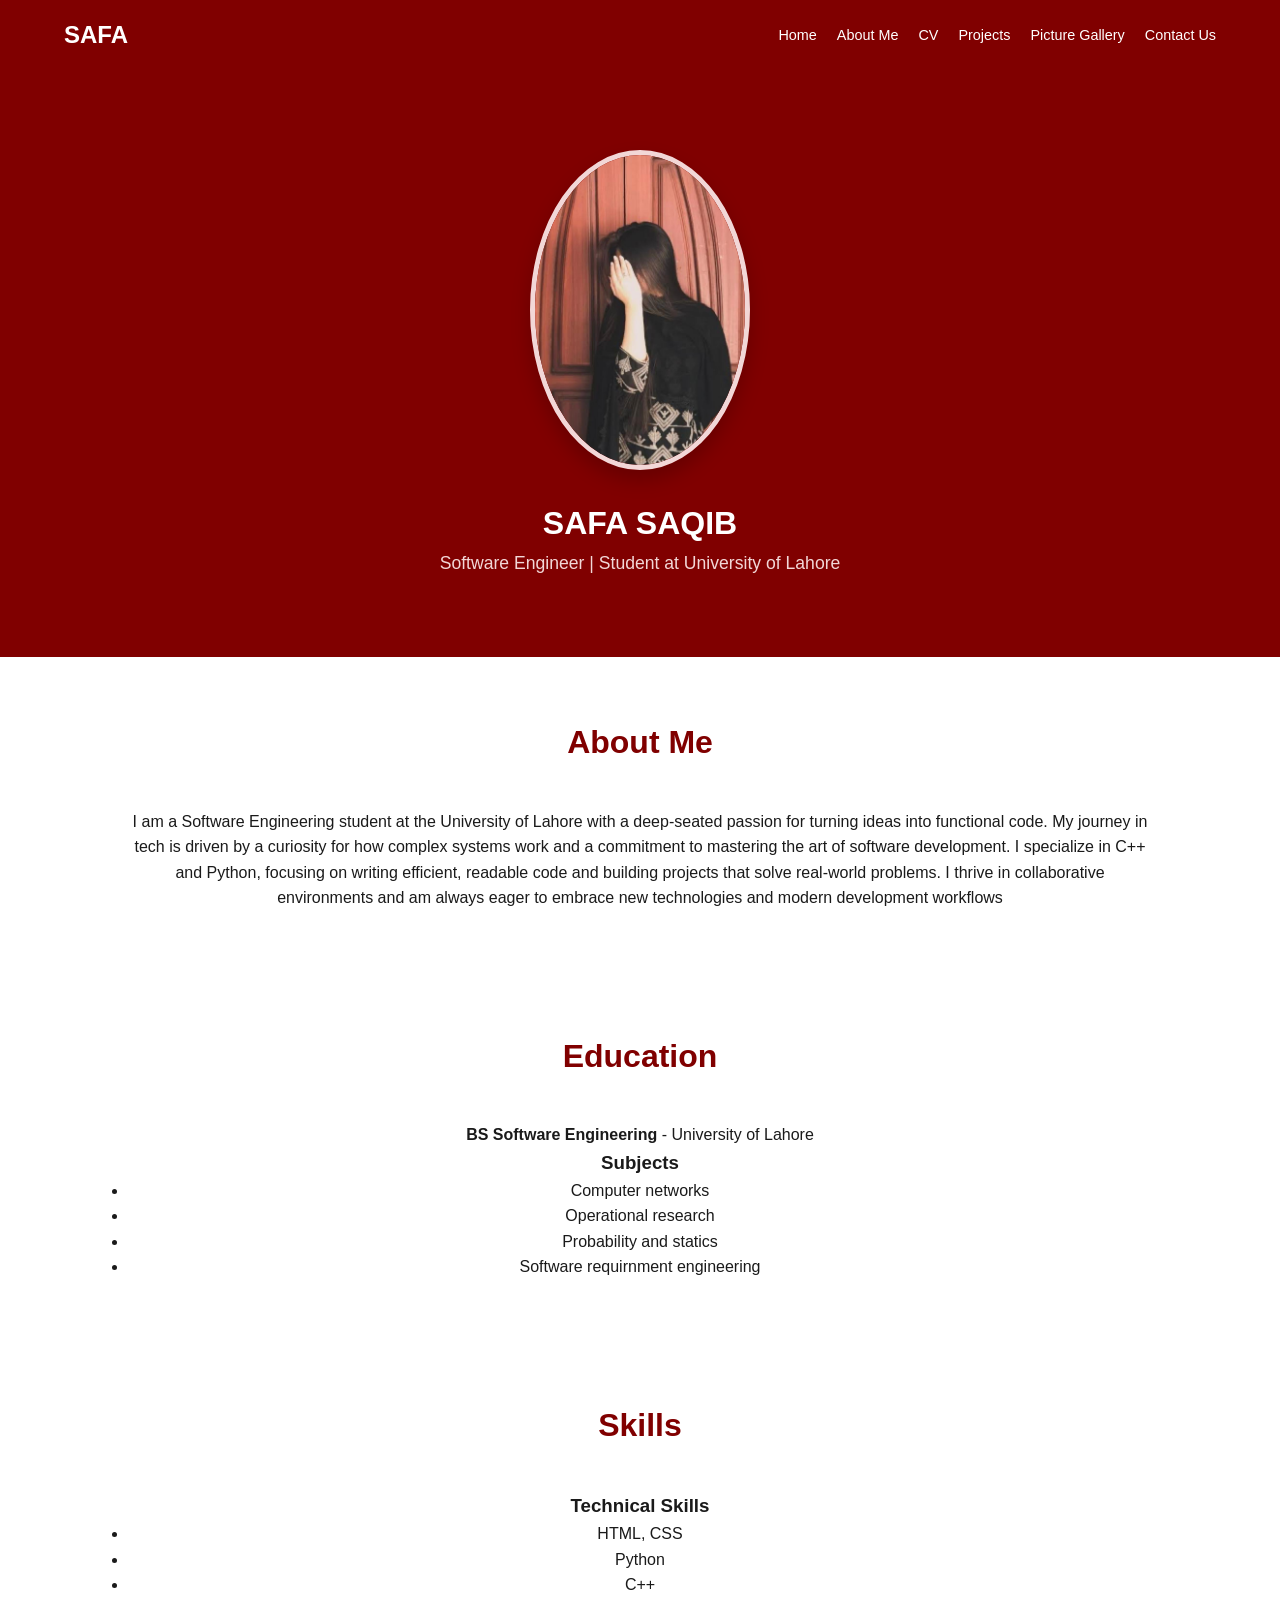
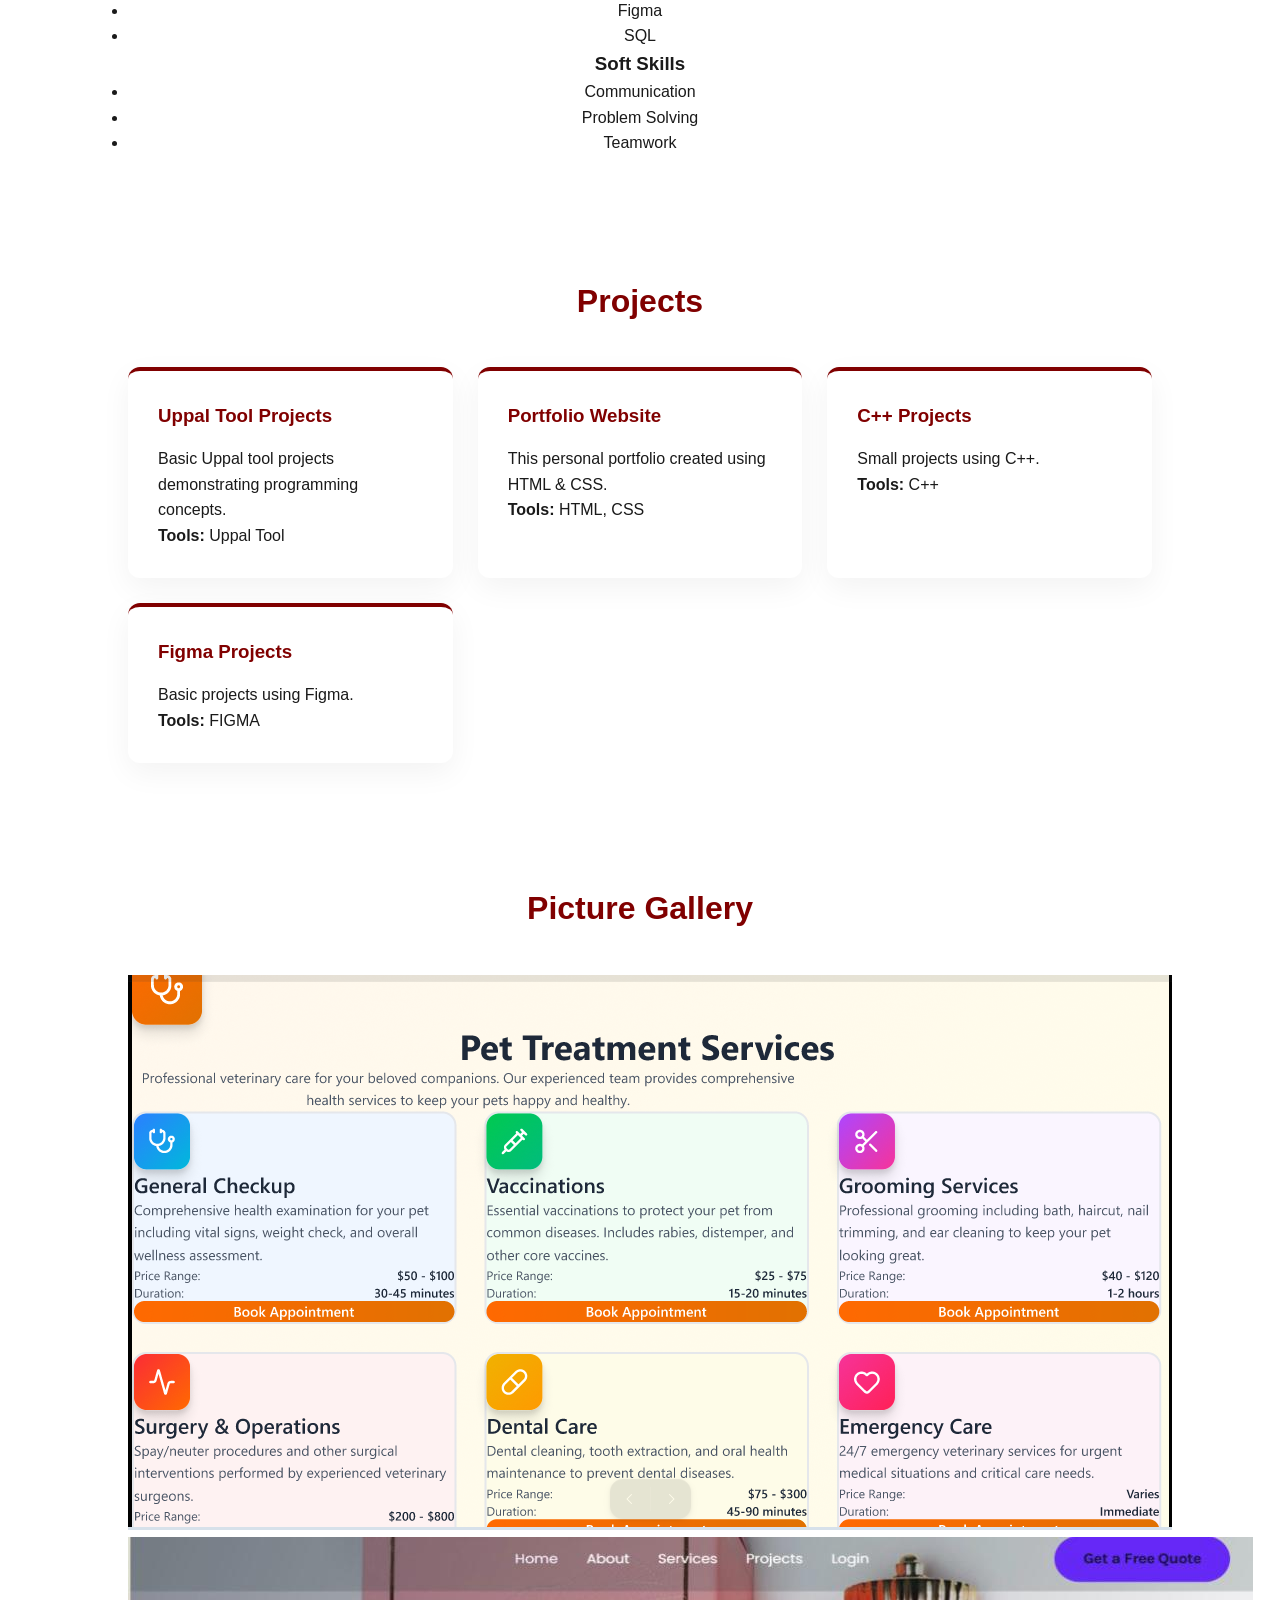
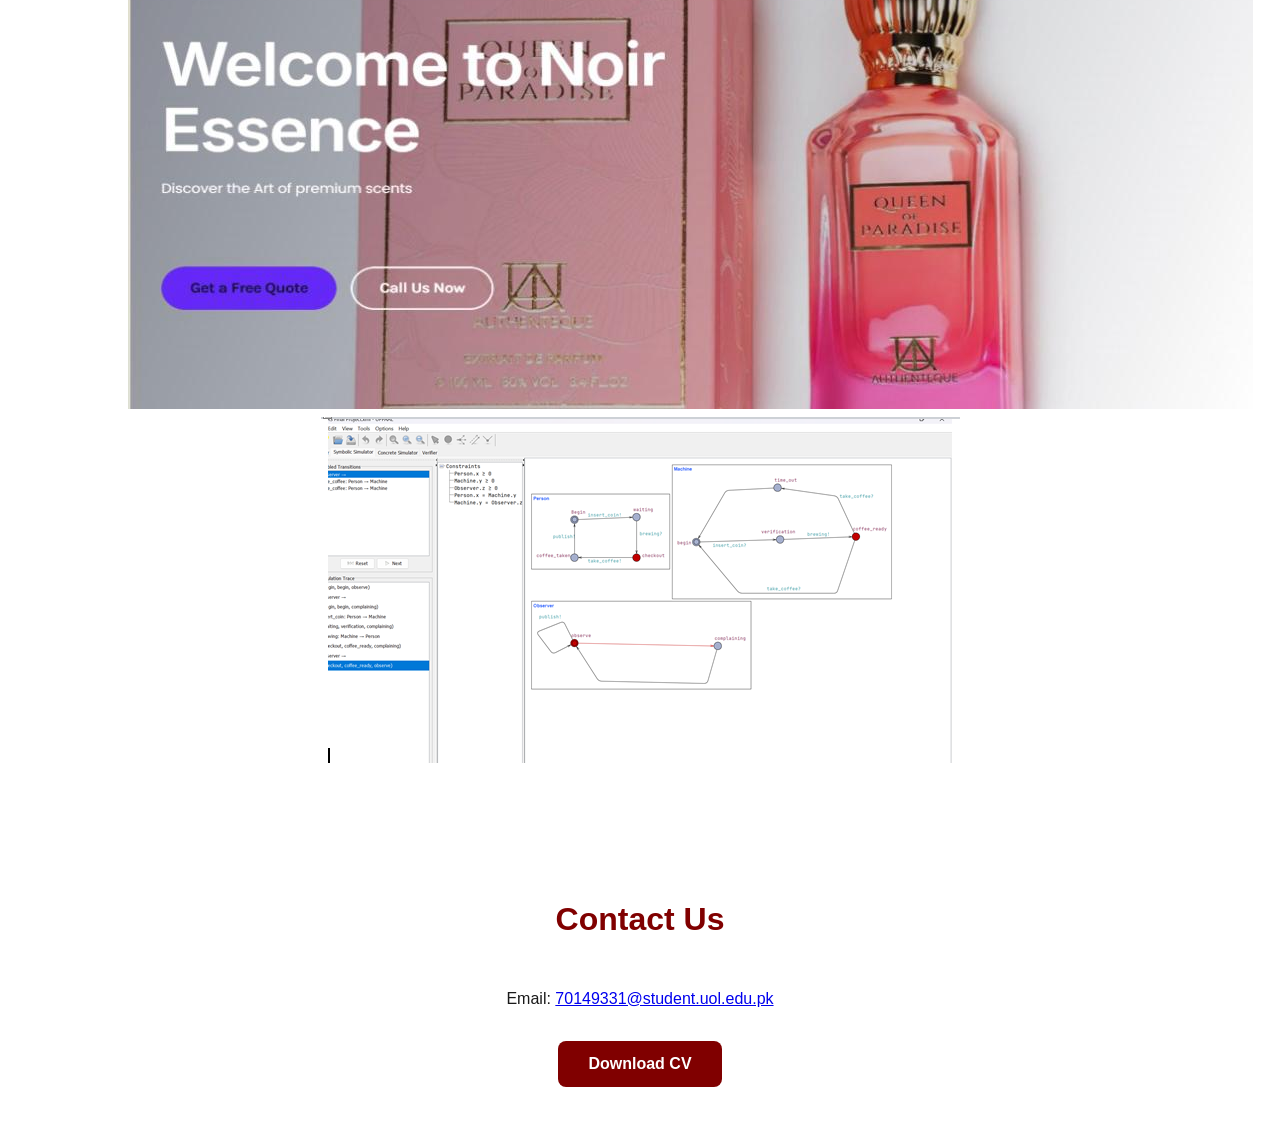
<file: INDEX.HTML>
<!DOCTYPE html>
<html lang="en">
<head>
    <meta charset="UTF-8">
    <meta name="viewport" content="width=device-width, initial-scale=1.0">
    <title>SAFA SAQIB | Portfolio</title>
    <link rel="stylesheet" href="Untitled-2.css">
</head>
<body>

    <nav class="navbar">
        <div class="logo">SAFA</div>
        <ul class="nav-links">
            <li><a href="#">Home</a></li>
            <li><a href="#">About Me</a></li>
            <li><a href="#">CV</a></li>
            <li><a href="#">Projects</a></li>
            <li><a href="#">Picture Gallery</a></li>
            <li><a href="#">Contact Us</a></li>
        </ul>
    </nav>

    <header class="hero">
        <div class="profile-container">
            <img src="profile pic.jpeg" alt="safa saqib" class="profile-img">
        </div>
        <h1>SAFA SAQIB</h1>
        <p class="subtitle"> Software Engineer | Student at University of Lahore</p>
    </header>

    <section class="section about">
        <h2>About Me</h2>
        <p>I am a Software Engineering student at the University of Lahore with a deep-seated passion for turning ideas into functional code. My journey in tech is driven by a curiosity for how complex systems work and a commitment to mastering the art of software development. I specialize in C++ and Python, focusing on writing efficient, readable code and building projects that solve real-world problems. I thrive in collaborative environments and am always eager to embrace new technologies and modern development workflows</p>
    </section>

    <section class="section education">
        <h2>Education</h2>
        <div class="edu-item">
            <strong>BS Software Engineering</strong> - University of Lahore<br>
          
        </div>
        <h3>Subjects</h3>
        <ul class="list-centered">
            <li>Computer networks</li>
            <li>Operational research</li>
            <li>Probability and statics</li>
            <li>Software requirnment engineering</li>
        </ul>
    </section>

    <section class="section skills">
        <h2>Skills</h2>
        <div class="skills-grid">
            <div class="skill-col">
                <h3>Technical Skills</h3>
                <ul>
                    <li>HTML, CSS</li>
                    <li>Python</li>
                    <li>C++ </li>
                    <li>Figma</li>
                    <li>SQL</li>
                </ul>
            </div>
            <div class="skill-col">
                <h3>Soft Skills</h3>
                <ul>
                    <li>Communication</li>
                    <li>Problem Solving</li>
                    <li>Teamwork</li>
                </ul>
            </div>
        </div>
    </section>

    <section class="section projects">
    <h2>Projects</h2>
    <div class="project-cards">
        
        <div class="card">
            <div class="card-content">
                <h3>Uppal Tool Projects</h3>
                <p>Basic Uppal tool projects demonstrating programming concepts.</p>
                <p><strong>Tools:</strong> Uppal Tool</p>
            </div>
        </div>

        <div class="card">
            <div class="card-content">
                <h3>Portfolio Website</h3>
                <p>This personal portfolio created using HTML & CSS.</p>
                <p><strong>Tools:</strong> HTML, CSS</p>
            </div>
        </div>

        <div class="card">
            <div class="card-content">
                <h3>C++ Projects</h3>
                <p>Small projects using C++.</p>
                <p><strong>Tools:</strong> C++</p>
            </div>
        </div>

        <div class="card">
            <div class="card-content">
                <h3>Figma Projects</h3>
                <p>Basic projects using Figma.</p>
                <p><strong>Tools:</strong> FIGMA</p>
            </div>
        </div>

    </div> </section>
    <section class="section gallery">
    <h2>Picture Gallery</h2>
    <div class="gallery-container">
        <div class="gallery-item">
            <img src="FIGMA.PNG" alt="Project Screenshot 1">
        </div>
        <div class="gallery-item">
            <img src="PERFUME.jpeg" alt="Project Screenshot 2">
        </div>
        <div class="gallery-item">
            <img src="uppal tool.PNG" alt="Project Screenshot 3">
        </div>
    </div>
</section>

    <footer class="section contact">
        <h2>Contact Us</h2>
        <p>Email: <a href="mailto:70149331@student.uol.edu.pk">70149331@student.uol.edu.pk</a></p>
        
        <button class="cv-btn">Download CV</button>
    </footer>

</body>
</html>
</file>
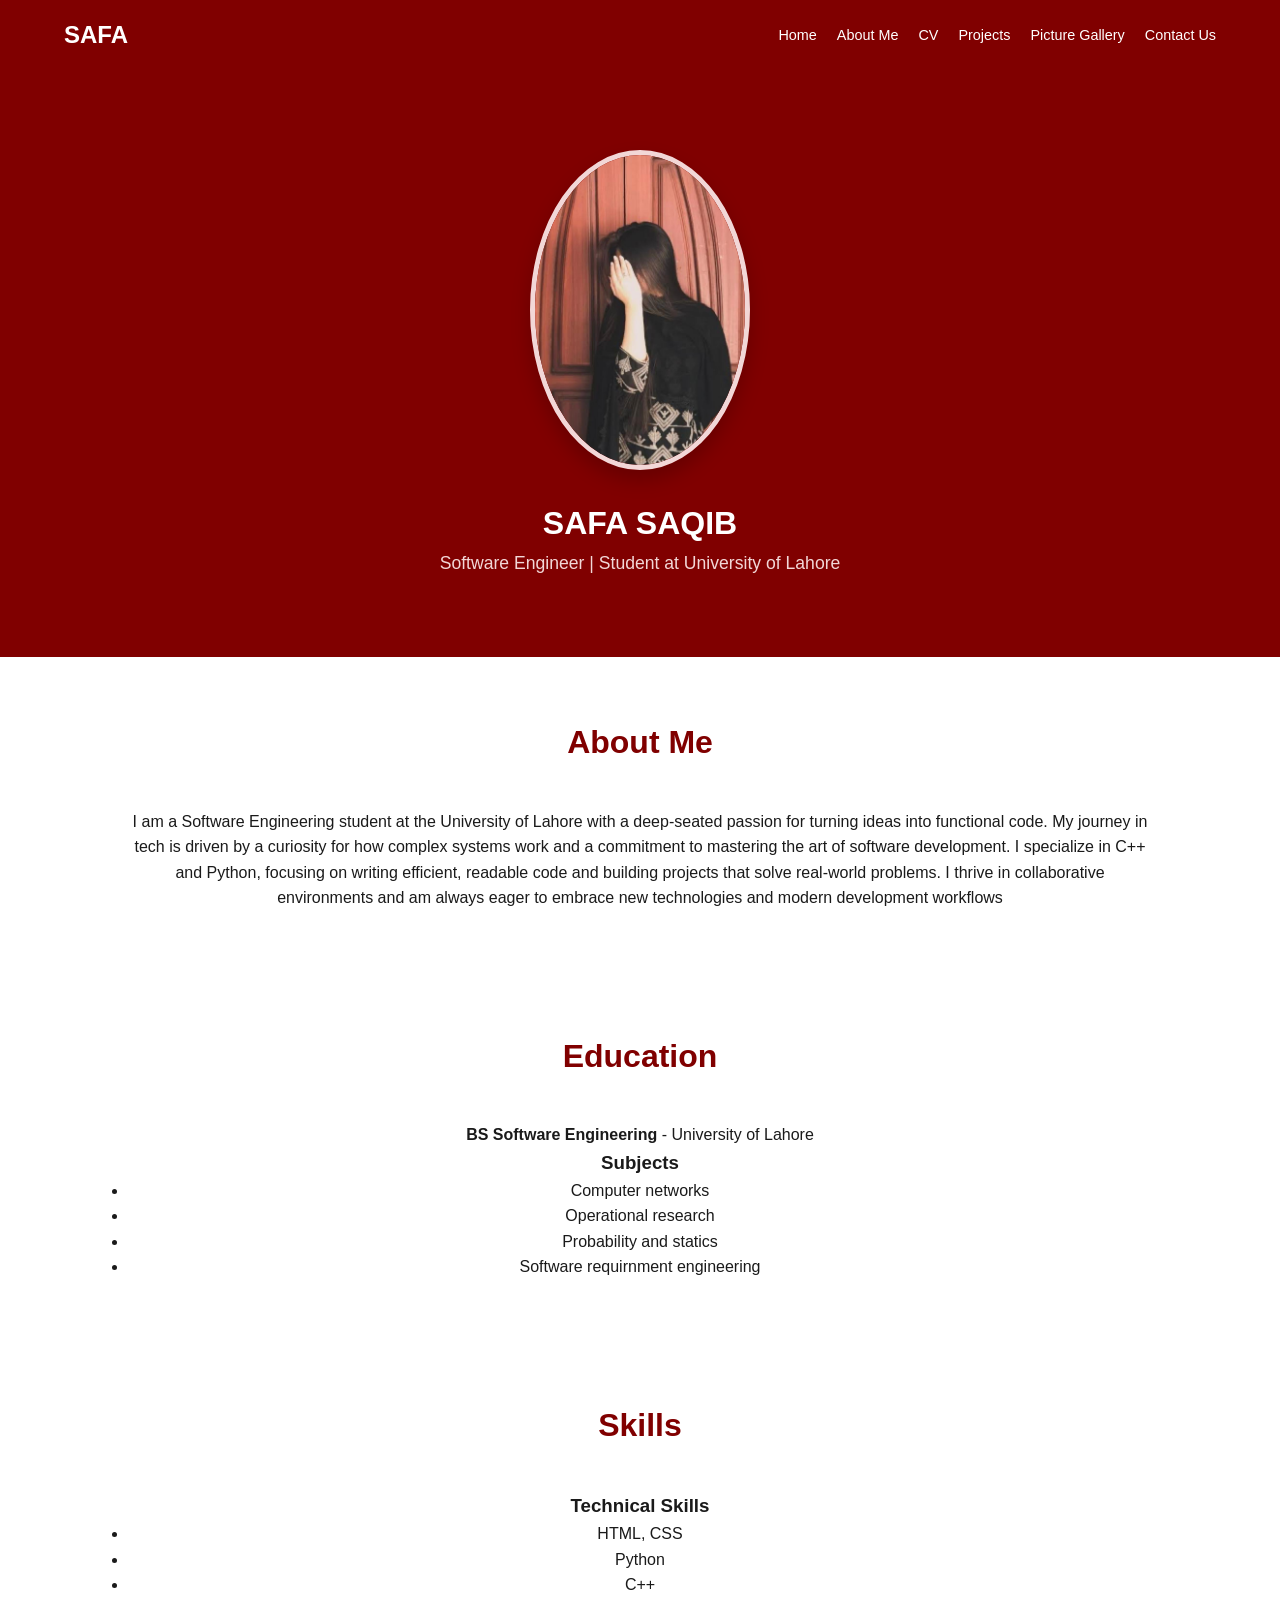
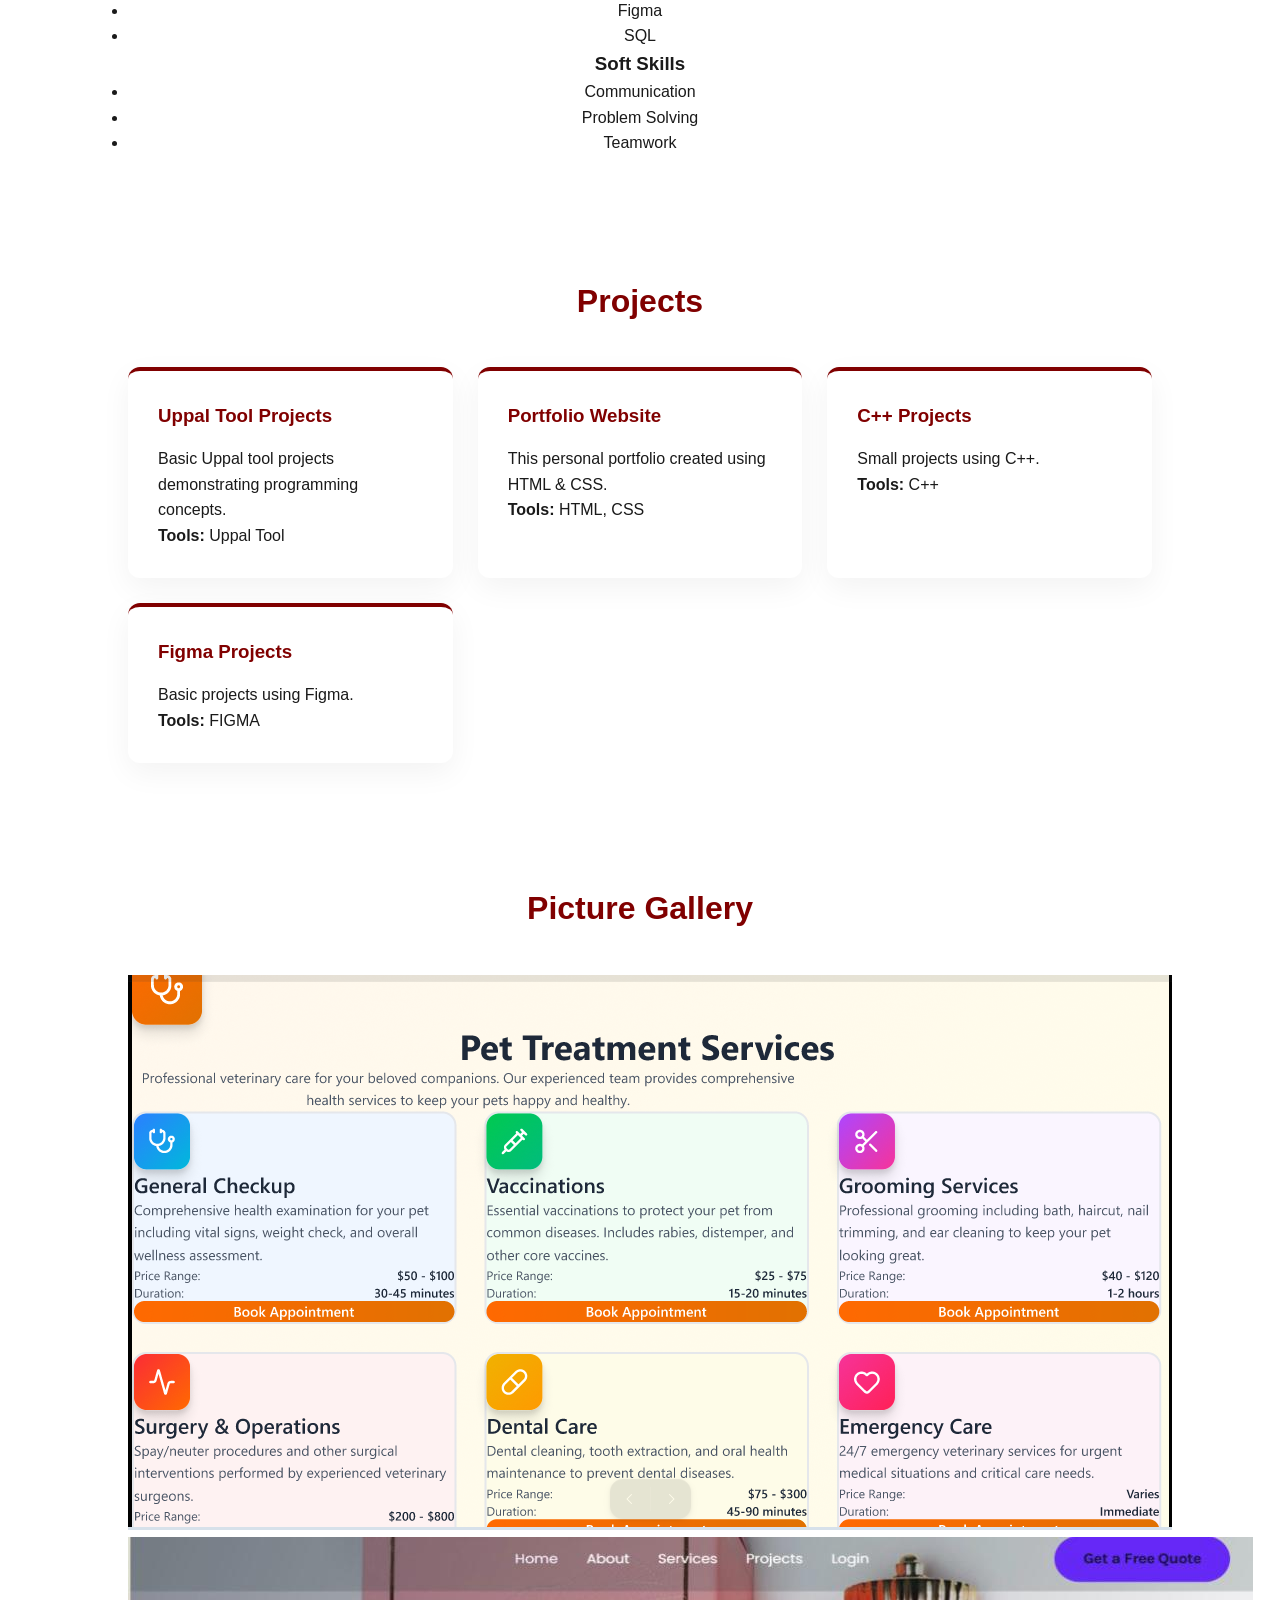
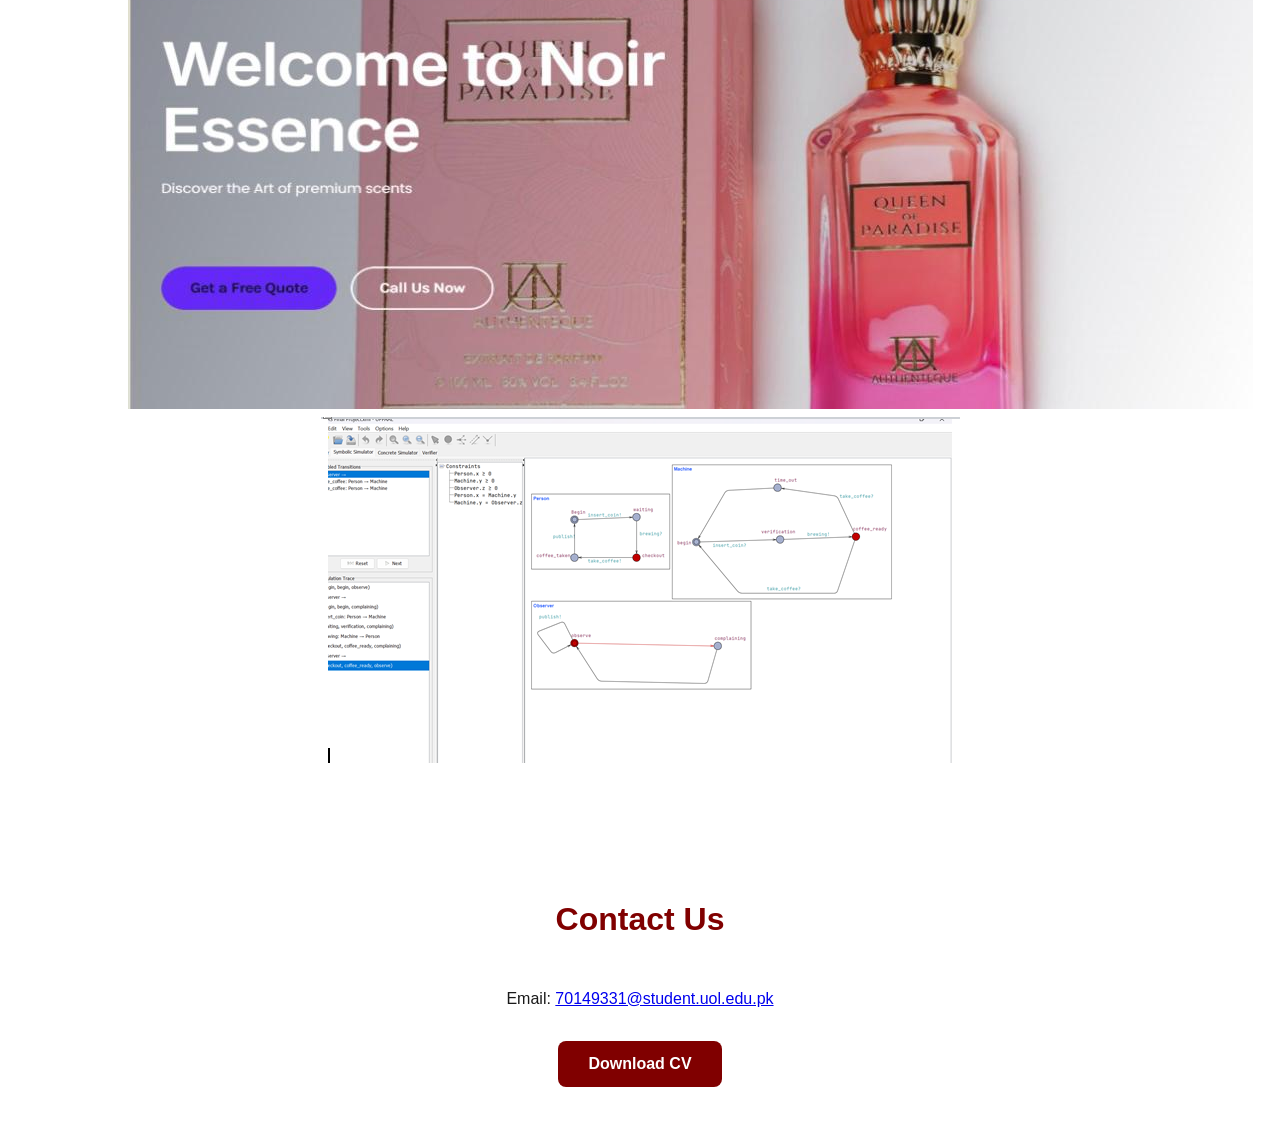
<file: index.html>
<!DOCTYPE html>
<html lang="en">
<head>
    <meta charset="UTF-8">
    <meta name="viewport" content="width=device-width, initial-scale=1.0">
    <title>SAFA SAQIB | Portfolio</title>
    <link rel="stylesheet" href="Untitled-2.css">
</head>
<body>

    <nav class="navbar">
        <div class="logo">SAFA</div>
        <ul class="nav-links">
            <li><a href="#">Home</a></li>
            <li><a href="#">About Me</a></li>
            <li><a href="#">CV</a></li>
            <li><a href="#">Projects</a></li>
            <li><a href="#">Picture Gallery</a></li>
            <li><a href="#">Contact Us</a></li>
        </ul>
    </nav>

    <header class="hero">
        <div class="profile-container">
            <img src="profile pic.jpeg" alt="safa saqib" class="profile-img">
        </div>
        <h1>SAFA SAQIB</h1>
        <p class="subtitle"> Software Engineer | Student at University of Lahore</p>
    </header>

    <section class="section about">
        <h2>About Me</h2>
        <p>I am a Software Engineering student at the University of Lahore with a deep-seated passion for turning ideas into functional code. My journey in tech is driven by a curiosity for how complex systems work and a commitment to mastering the art of software development. I specialize in C++ and Python, focusing on writing efficient, readable code and building projects that solve real-world problems. I thrive in collaborative environments and am always eager to embrace new technologies and modern development workflows</p>
    </section>

    <section class="section education">
        <h2>Education</h2>
        <div class="edu-item">
            <strong>BS Software Engineering</strong> - University of Lahore<br>
          
        </div>
        <h3>Subjects</h3>
        <ul class="list-centered">
            <li>Computer networks</li>
            <li>Operational research</li>
            <li>Probability and statics</li>
            <li>Software requirnment engineering</li>
        </ul>
    </section>

    <section class="section skills">
        <h2>Skills</h2>
        <div class="skills-grid">
            <div class="skill-col">
                <h3>Technical Skills</h3>
                <ul>
                    <li>HTML, CSS</li>
                    <li>Python</li>
                    <li>C++ </li>
                    <li>Figma</li>
                    <li>SQL</li>
                </ul>
            </div>
            <div class="skill-col">
                <h3>Soft Skills</h3>
                <ul>
                    <li>Communication</li>
                    <li>Problem Solving</li>
                    <li>Teamwork</li>
                </ul>
            </div>
        </div>
    </section>

    <section class="section projects">
    <h2>Projects</h2>
    <div class="project-cards">
        
        <div class="card">
            <div class="card-content">
                <h3>Uppal Tool Projects</h3>
                <p>Basic Uppal tool projects demonstrating programming concepts.</p>
                <p><strong>Tools:</strong> Uppal Tool</p>
            </div>
        </div>

        <div class="card">
            <div class="card-content">
                <h3>Portfolio Website</h3>
                <p>This personal portfolio created using HTML & CSS.</p>
                <p><strong>Tools:</strong> HTML, CSS</p>
            </div>
        </div>

        <div class="card">
            <div class="card-content">
                <h3>C++ Projects</h3>
                <p>Small projects using C++.</p>
                <p><strong>Tools:</strong> C++</p>
            </div>
        </div>

        <div class="card">
            <div class="card-content">
                <h3>Figma Projects</h3>
                <p>Basic projects using Figma.</p>
                <p><strong>Tools:</strong> FIGMA</p>
            </div>
        </div>

    </div> </section>
    <section class="section gallery">
    <h2>Picture Gallery</h2>
    <div class="gallery-container">
        <div class="gallery-item">
            <img src="figma.png" alt="Project Screenshot 1">
        </div>
        <div class="gallery-item">
            <img src="perfume.jpeg" alt="Project Screenshot 2">
        </div>
        <div class="gallery-item">
            <img src="uppal tool.PNG" alt="Project Screenshot 3">
        </div>
    </div>
</section>

    <footer class="section contact">
        <h2>Contact Us</h2>
        <p>Email: <a href="mailto:70149331@student.uol.edu.pk">70149331@student.uol.edu.pk</a></p>
        
        <button class="cv-btn">Download CV</button>
    </footer>

</body>
</html>
</file>
<file: Untitled-2.css>
/* General Styles */
* {
    margin: 0;
    padding: 0;
    box-sizing: border-box;
    font-family: 'Segoe UI', Tahoma, Geneva, Verdana, sans-serif;
}

body {
    background-color: #fdfcfc; /* Very light tint to complement maroon */
    color: #1a1a1a;
    line-height: 1.6;
}

/* Navbar - Updated to MAROON */
.navbar {
    background-color: #800000; 
    color: white;
    display: flex;
    justify-content: space-between;
    align-items: center;
    padding: 1rem 5%;
    position: sticky;
    top: 0;
    z-index: 1000;
}

.logo {
    font-size: 1.5rem;
    font-weight: bold;
}

.nav-links {
    list-style: none;
    display: flex;
}

.nav-links li {
    margin-left: 20px;
}

.nav-links a {
    color: white;
    text-decoration: none;
    font-size: 0.9rem;
    transition: 0.3s;
}

.nav-links a:hover {
    color: #ffcccc; /* Light pink/red glow on hover */
}

/* Hero Section - Updated to MAROON */
.hero {
    background-color: #800000; 
    color: white;
    text-align: center;
    padding: 80px 20px;
}

.profile-img {
    width: 220px;
    height: 320px;
    object-fit: cover;
    border-radius: 50% / 50%;
    border: 5px solid #f2d7d7; /* A light pinkish-white that matches Maroon */
    margin-bottom: 20px;
    box-shadow: 0 10px 20px rgba(0,0,0,0.2);
}
}

.hero h1 {
    font-size: 2.8rem;
    letter-spacing: 1px;
    margin-bottom: 10px;
}

.subtitle {
    font-size: 1.1rem;
    color: #f2d7d7; /* Soft light red for subtitle text */
}

/* Section Common Styles */
.section {
    padding: 60px 10%;
    text-align: center;
    background: white;
}

h2 {
    margin-bottom: 40px;
    font-size: 2rem;
    color: #800000; /* Maroon Headings */
}

/* Project Cards Layout (4 Boxes) */
.project-cards {
    display: grid;
    grid-template-columns: repeat(auto-fit, minmax(240px, 1fr)); 
    gap: 25px;
    margin-top: 20px;
}

.card {
    background: #ffffff;
    padding: 30px;
    border-radius: 12px;
    text-align: left;
    box-shadow: 0 10px 30px rgba(0,0,0,0.05);
    border-top: 4px solid #800000; /* Maroon accent on top of each box */
    transition: transform 0.3s ease;
}

.card:hover {
    transform: translateY(-10px);
}

.card h3 {
    color: #800000;
    margin-bottom: 15px;
}

/* Button - Updated to MAROON */
.cv-btn {
    background-color: #800000;
    color: white;
    padding: 14px 30px;
    border: none;
    border-radius: 8px;
    cursor: pointer;
    font-size: 1rem;
    font-weight: bold;
    transition: 0.3s;
    margin-top: 30px;
}

.cv-btn:hover {
    background-color: #a52a2a; /* Brown-red hover effect */
    box-shadow: 0 5px 15px rgba(0,0,0,0.2);
}
</file>
